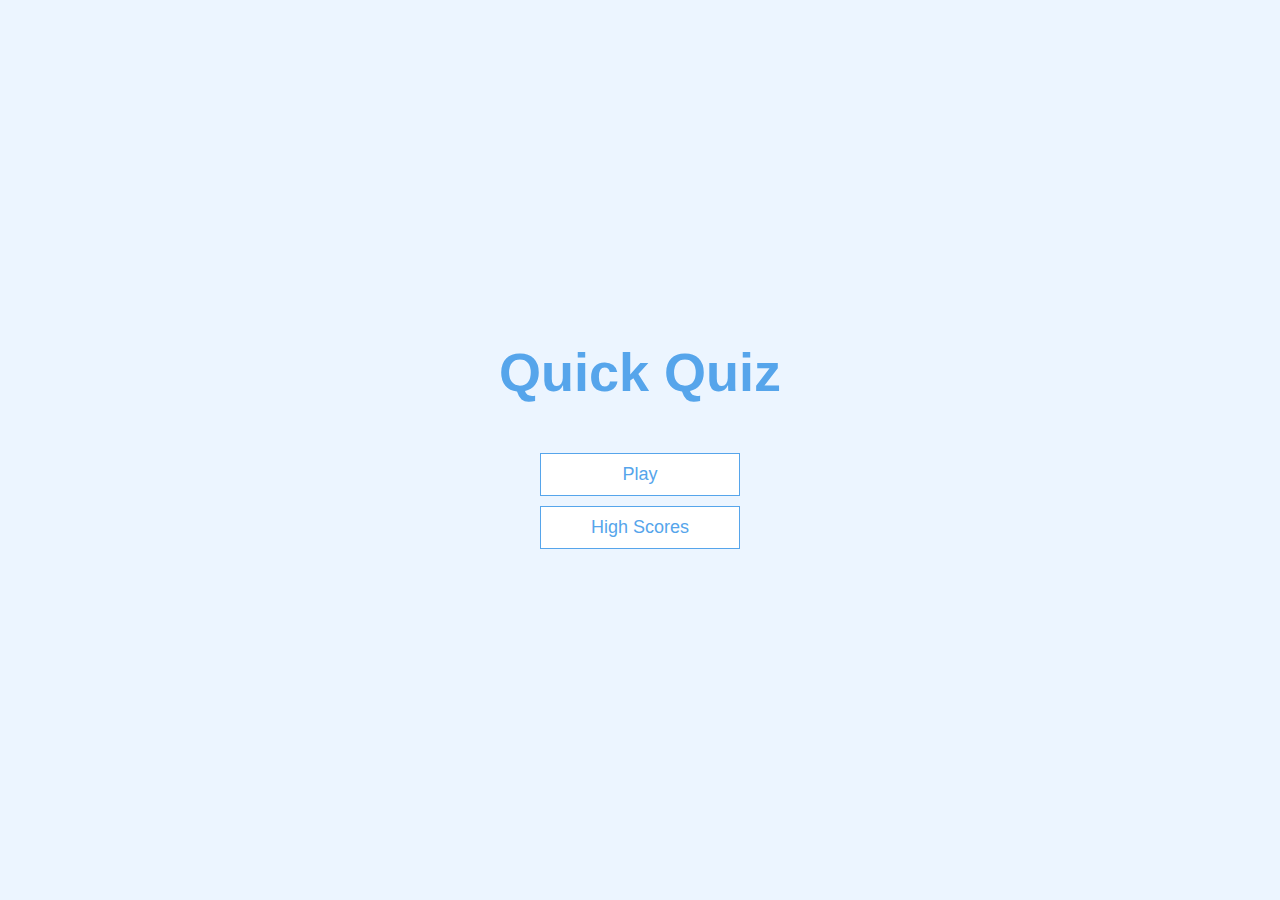
<file: index.html>
<!DOCTYPE html>
<html lang="en">
<head>
    <meta charset="UTF-8">
    <meta name="viewport" content="width=device-width, initial-scale=1.0">
    <title>Quick Quiz</title>
    <link rel="stylesheet" href="app.css">
</head>
<body>
    <div class="container">
        <div id="home" class="flex-center flex-column">
            <h1>Quick Quiz</h1>
            <a class="btn" href="game.html">Play</a>
            <a class="btn" href="highscores.html">High Scores</a>
        </div>
    </div>
</body>
</html>
</file>
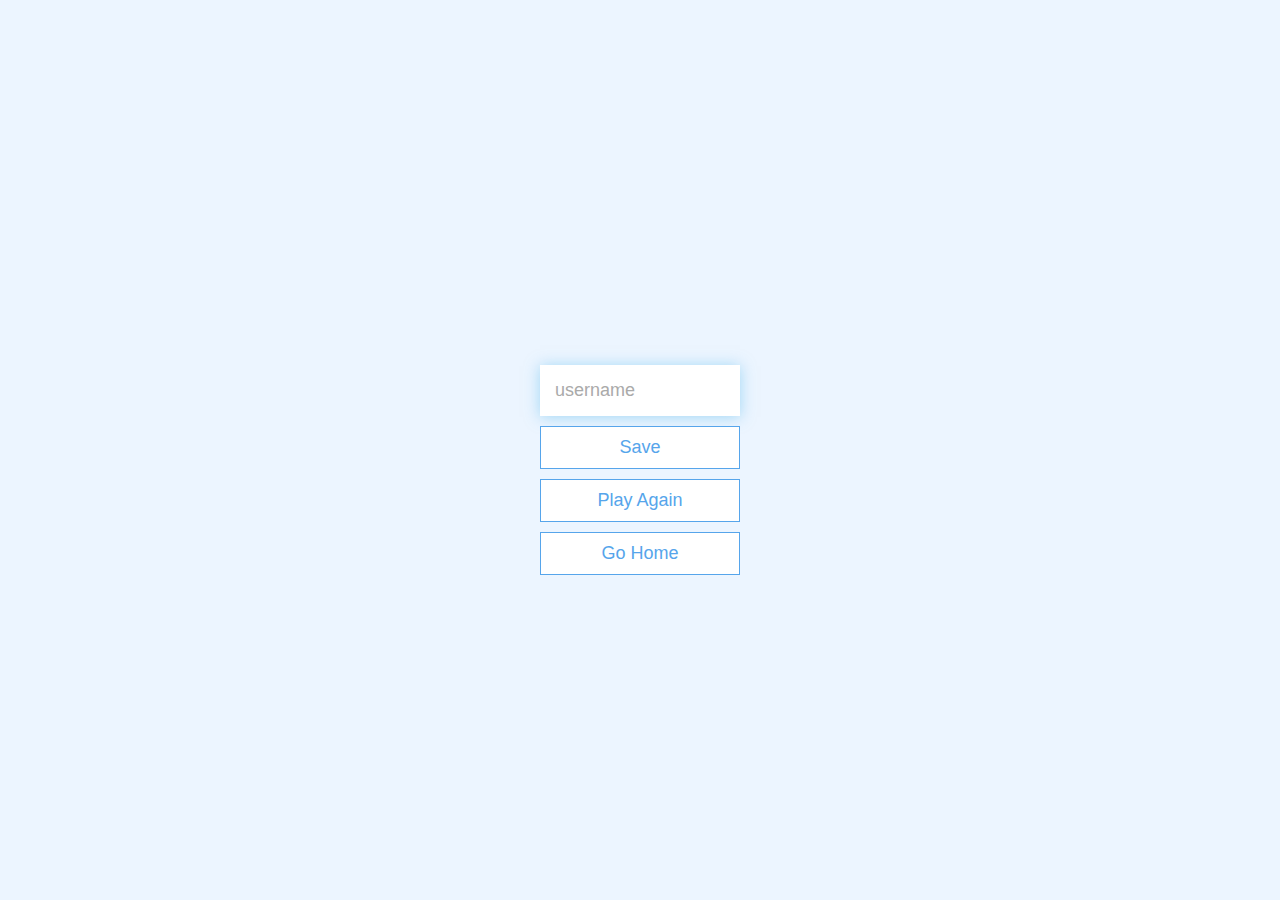
<file: end.html>
<!DOCTYPE html>
<html lang="en">
<head>
    <meta charset="UTF-8">
    <meta name="viewport" content="width=device-width, initial-scale=1.0">
    <title>Congrats!</title>
    <link rel="stylesheet" href="app.css">
</head>
<body>
    <div class="container">
        <div id="end" class="flex-center flex-column">
            <h1 id="finalScore"></h1>
            <form>
                <input type="text" name="username" id="username" placeholder="username">
                <button type="submit" class="btn" id="saveScoreBtn" onclick="saveHighScore(event)" disabled>Save</button>
            </form>
            <a class="btn" href="game.html">Play Again</a>
            <a class="btn" href="index.html">Go Home</a>
        </div>
    </div>
    <script src="end.js"></script>
</body>
</html>
</file>
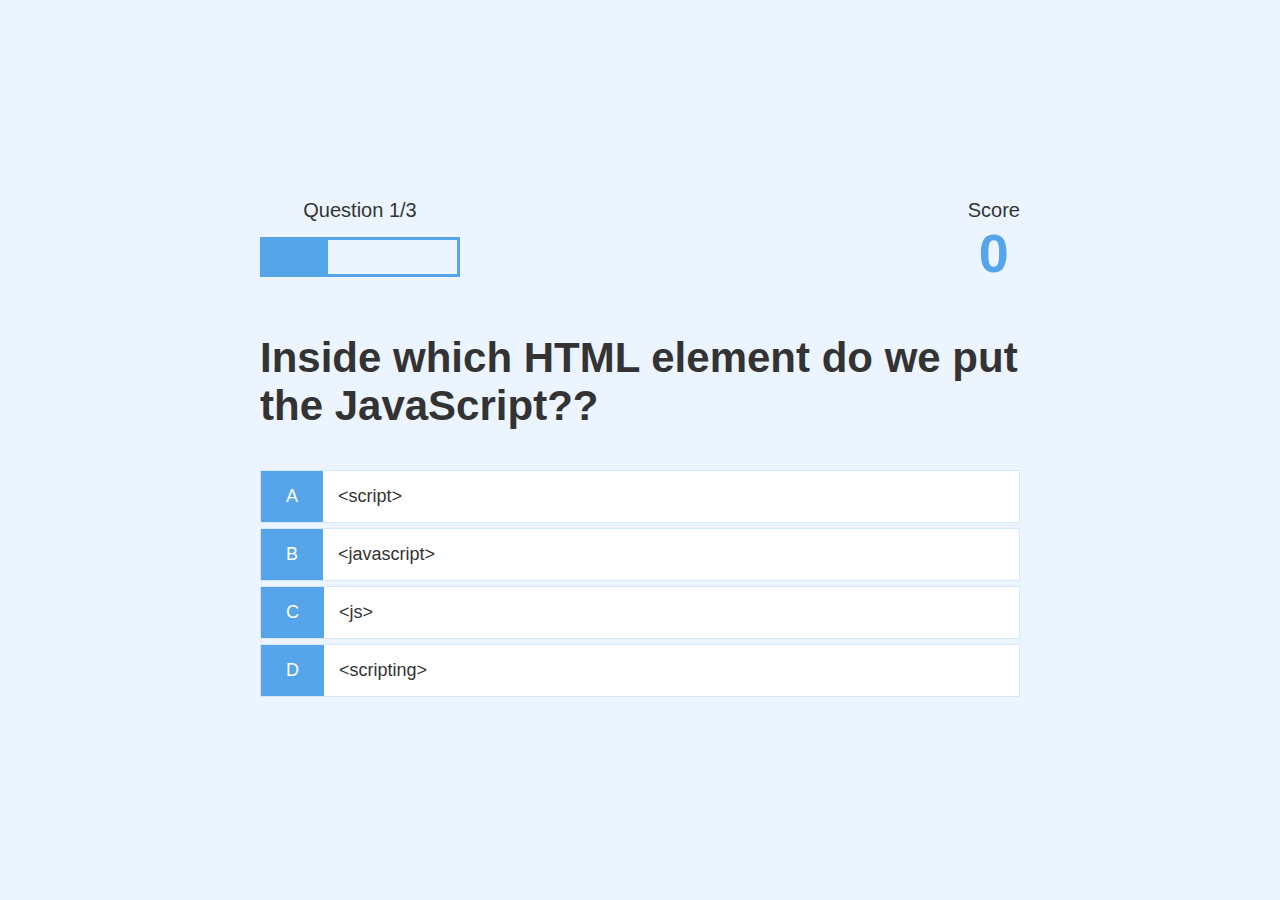
<file: game.html>
<!DOCTYPE html>
<html lang="en">
<head>
    <meta charset="UTF-8">
    <meta name="viewport" content="width=device-width, initial-scale=1.0">
    <title>Quick Quiz - Play</title>
    <link rel="stylesheet" href="app.css">
    <link rel="stylesheet" href="game.css">
</head>
<body>
    <div class="container">
        <div id="game" class="justify-center flex-column">
            <div id="hud">
                <div id="hud-item">
                    <p id="progressText" class="hud-prefix">
                        Question
                    </p>
                    <div id="progressBar">
                        <div id="progressBarFull"></div>
                    </div>
                </div>
                <div id="hud-item">
                    <p class="hud-prefix">
                        Score
                    </p>
                    <h1 class="hud-main-text" id="score">
                        0
                    </h1>
                </div>
            </div>
            <h2 id="question">What is the answer to this question?</h2>
            <div class="choice-container">
                <p class="choice-prefix">A</p>
                <p class="choice-text" data-number="1">Choice 1</p>
            </div>
            <div class="choice-container">
                <p class="choice-prefix">B</p>
                <p class="choice-text" data-number="2">Choice 2</p>
            </div>
            <div class="choice-container">
                <p class="choice-prefix">C</p>
                <p class="choice-text" data-number="3">Choice 3</p>
            </div>
            <div class="choice-container">
                <p class="choice-prefix">D</p>
                <p class="choice-text" data-number="4">Choice 4</p>
            </div>
        </div>
    </div>
    <script src="game.js"></script>
</body>
</html>
</file>
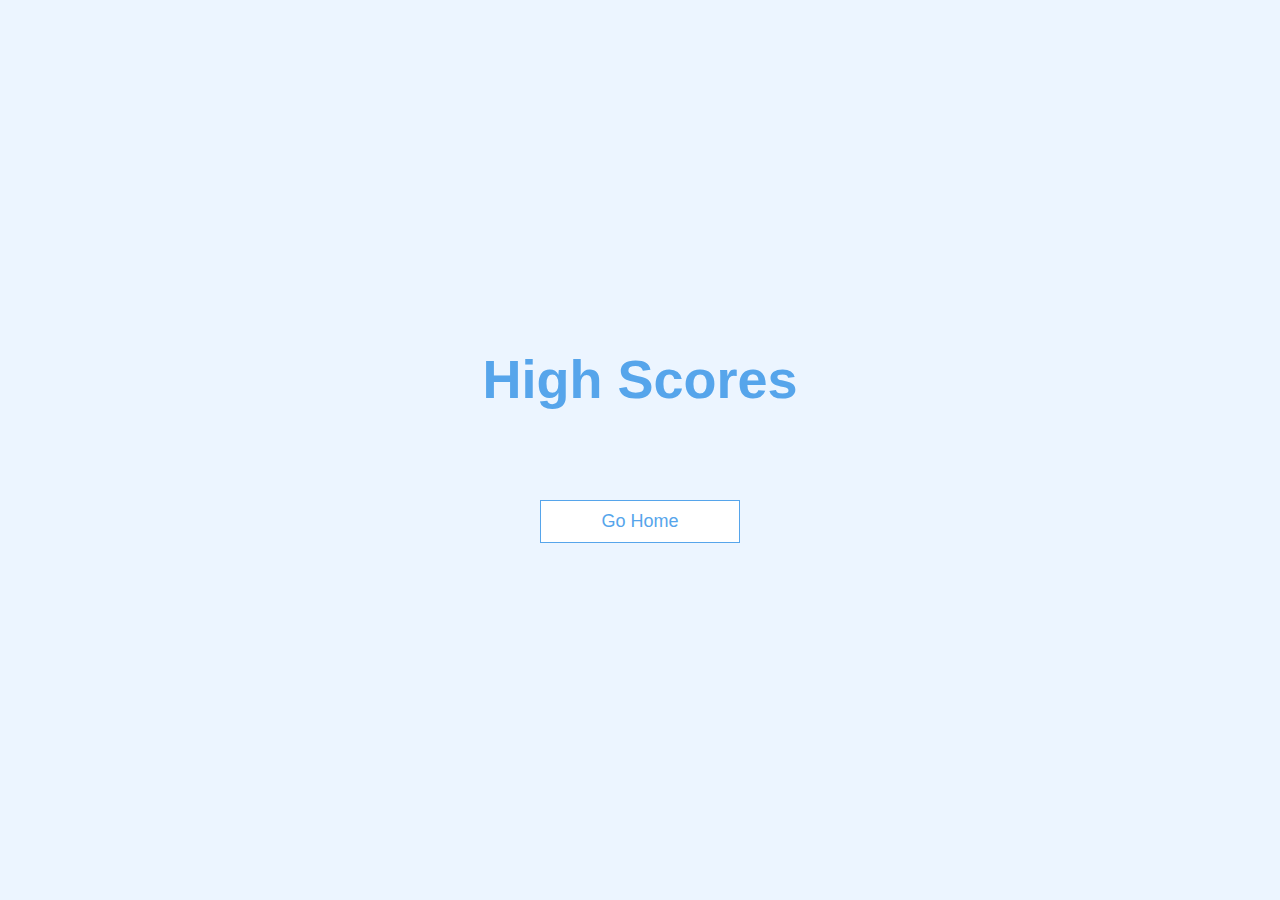
<file: highscores.html>
<!DOCTYPE html>
<html lang="en">
<head>
    <meta charset="UTF-8">
    <meta name="viewport" content="width=device-width, initial-scale=1.0">
    <title>High Scores</title>
    <link rel="stylesheet" href="app.css">
    <link rel="stylesheet" href="highscores.css">
</head>
<body>
    <div class="container">
        <div id="highscores" class="flex-center flex-column">
            <h1 id="finalScore">High Scores</h1>
            <ul id="highScoresList"></ul>
            <a class="btn" href="index.html">Go Home</a>
        </div>
    </div>
    <script src="highscores.js"></script>
</body>
</html>
</file>
<file: app.css>
:root {
    background-color: #ecf5ff;
    font-size: 62.5%;
}

* {
    box-sizing: border-box;
    font-family: Arial, Helvetica, sans-serif;
    margin: 0;
    padding: 0;
    color: #333;
}

h1,
h2,
h3,
h4 {
    margin-bottom: 1rem;
}

h1 {
    font-size: 5.4rem;
    color: #56a5eb;
    margin-bottom: 5rem;
}

h1 > span {
    font-size: 2.4rem;
    font-weight: 500;
}

h2 {
    font-size: 4.2rem;
    margin-bottom: 4rem;
    font-weight: 700;
}

h3 {
    font-size: 2.8rem;
    font-weight: 500;
}

/* UTILITIES */

.container {
    width: 100vw;
    height: 100vh;
    display: flex;
    justify-content: center;
    align-items: center;
    max-width: 80rem;
    margin: 0 auto;
    padding: 2rem;
}

.container > * {
    width: 100%;
}

.flex-column {
    display: flex;
    flex-direction: column;
}

.flex-center {
    justify-content: center;
    align-items: center;
}

.justify-center {
    justify-content: center;
}

.text-center {
    text-align: center;
}

.hidden {
    display: none;
}

/* BUTTONS */
.btn {
    font-size: 1.8rem;
    padding: 1rem 0;
    width: 20rem;
    text-align: center;
    border: 0.1rem solid #56a5eb;
    margin-bottom: 1rem;
    text-decoration: none;
    color: #56a5eb;
    background-color: white;
}

.btn:hover {
    cursor: pointer;
    box-shadow: 0 0.4rem 1.4rem 0 rgba(86, 185, 235, 0.5);
    transform: translateY(-0.1rem);
    transition: transform 150ms;
}

.btn[disabled]:hover {
    cursor: not-allowed;
    box-shadow: none;
    transform: none;
}

/* FORMS */
form {
    width: 100%;
    display: flex;
    flex-direction: column;
    align-items: center;
}

input {
    margin-bottom: 1rem;
    width: 20rem;
    padding: 1.5rem;
    font-size: 1.8rem;
    border: none;
    box-shadow: 0 0.1rem 1.4rem 0 rgba(86, 185, 235, 0.5);
}

input::placeholder {
    color: #aaa;
}
</file>
<file: game.css>
.choice-container {
    display: flex;
    margin-bottom: 0.5rem;
    width: 100%;
    font-size: 1.8rem;
    border: 0.1rem solid rgb(86, 165, 235, 0.25);
    background-color: white;
}

.choice-container:hover {
    cursor: pointer;
    box-shadow: 0 0.4rem 1.4rem 0 rgba(86, 185, 235, 0.5);
    transform: translateY(-0.1rem);
    transition: transform 150ms;
}

.choice-prefix {
    padding: 1.5rem 2.5rem;
    background-color: #56a5eb;
    color: white;
}

.choice-text {
    padding: 1.5rem;
    width: 100%;
}

.correct {
    background-color: #28a745;
}

.incorrect {
    background-color: #dc3545;
}

/* HUD */

#hud {
    display: flex;
    justify-content: space-between;
}

.hud-prefix {
    text-align: center; 
    font-size: 2rem;
}

.hud-main-text {
    text-align: center;
}

#progressBar {
    width: 20rem;
    height: 4rem;
    border: 0.3rem solid #56a5eb;
    margin-top: 1.5rem;
}

#progressBarFull {
    height: 3.4rem;
    background-color: #56a5eb;
    width: 0%;
}
</file>
<file: highscores.css>
#highScoresList {
    list-style: none;
    padding-left: 0;
    margin-bottom: 4rem;
}

.high-score {
    font-size: 2.8rem;
    margin-bottom: 0.5rem;
}

.high-score:hover {
    transform: scale(1.025);
}
</file>
